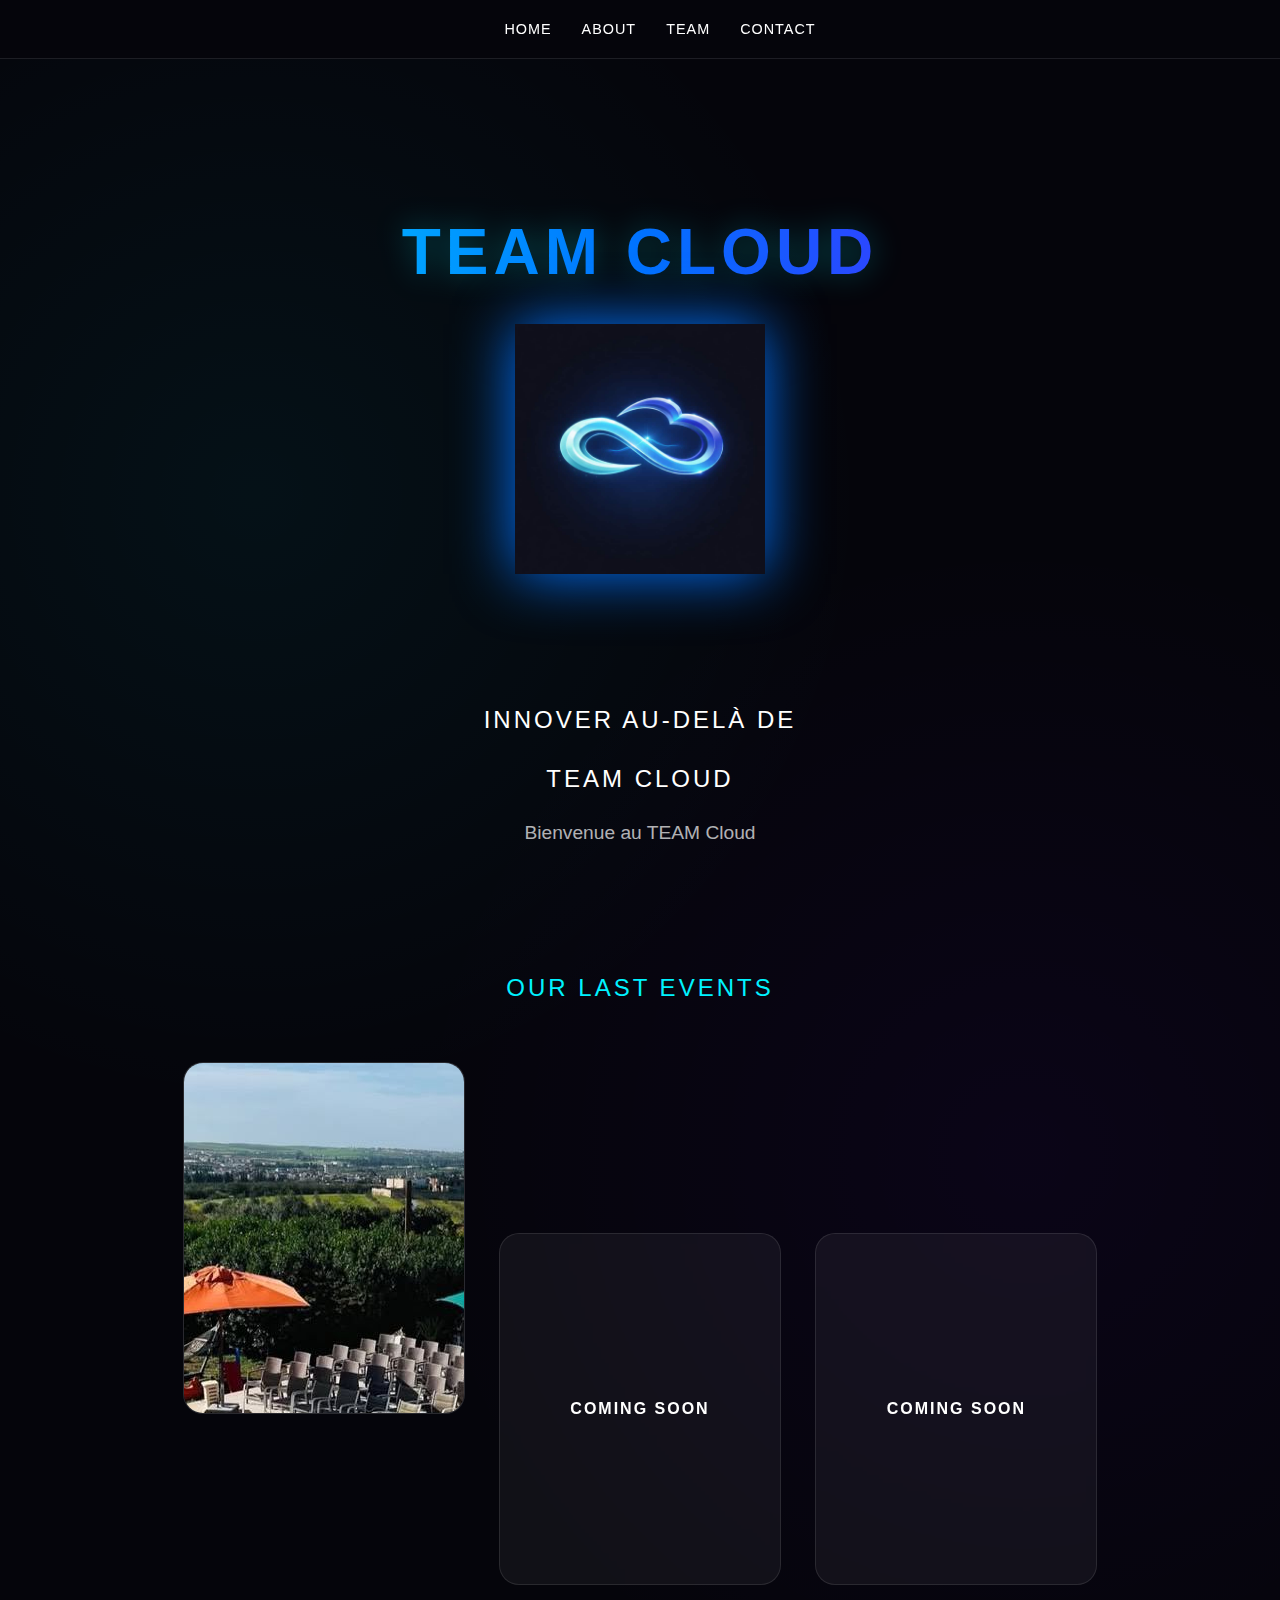
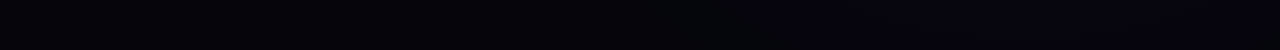
<file: index.html>
<!DOCTYPE html>
<html lang="en">
<head> <link rel="stylesheet" href="style.css">
    
    <meta charset="UTF-8">
    <meta name="viewport" content="width=device-width, initial-scale=1.0">
    <title>index</title>
</head>
<body>
    <nav>
    <ul>
        <li><a href="#">Home</a></li>
        <li><a href="#">About</a></li>
        <li><a href="team.html">Team</a></li>
        <li><a href="contact.html">Contact</a></li>
    </ul>
</nav>
    <div class=" title">
    <h1>TEAM CLOUD</h1>
    <img src="photo1.jpeg" alt="">
    </div>
    <div>
    <h2>Innover au-delà de</h2>
    <h2>TEAM CLOUD</h2>
    </div>
    <p>Bienvenue au  TEAM Cloud </p>

    <div class="q">
<h2>OUR LAST EVENTS</h2>
<div class="img-box">
    <img src="photo55.jpg" alt="">
    <span>COMING SOON</span>
</div>

<div class="img-box">COMING SOON</div>
<div class="img-box">COMING SOON</div>


    </div>
    
</body>
</html>
</file>
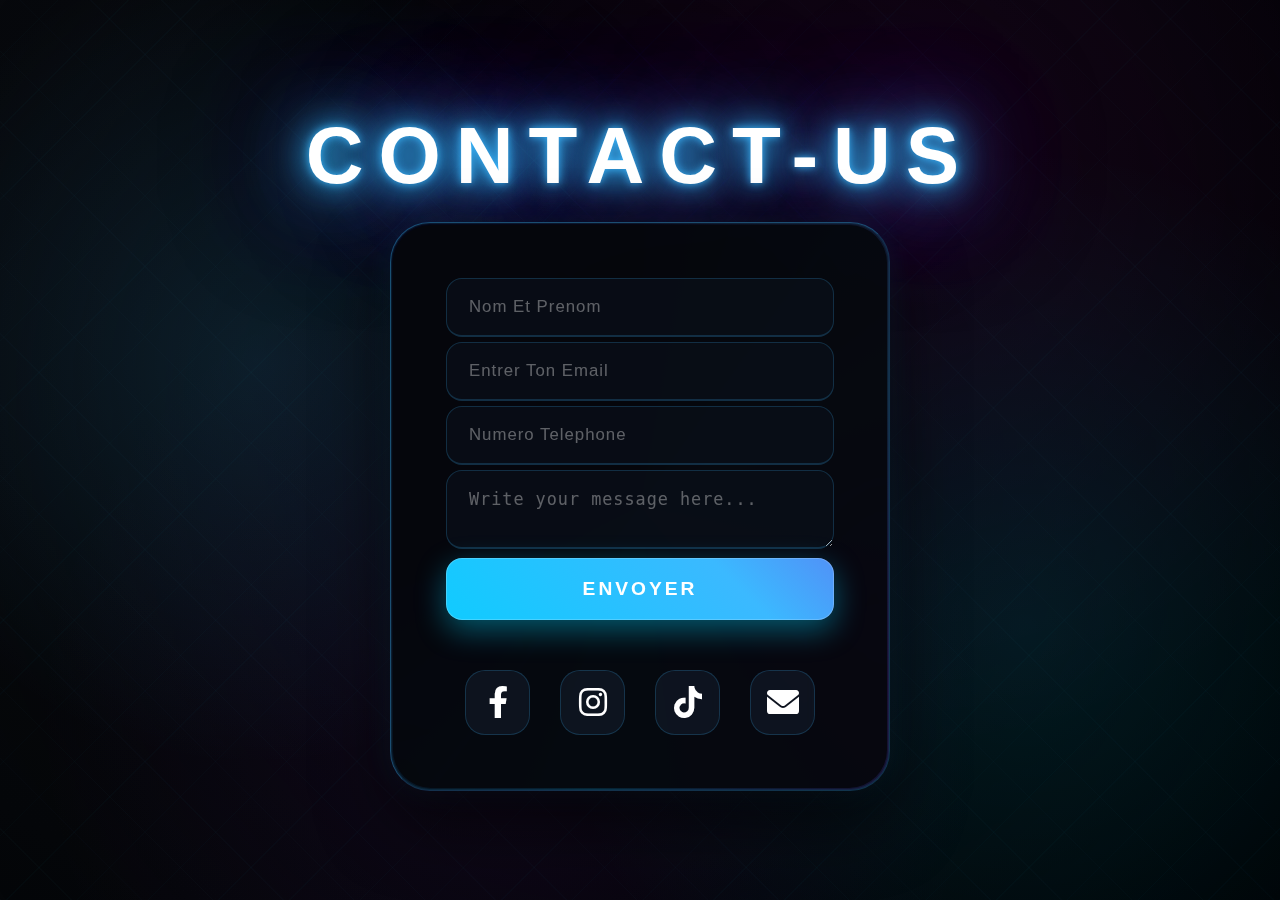
<file: contact.html>
<!DOCTYPE html>
<html lang="en">
<head> <link rel="stylesheet" href="contact.css">
    <link rel="stylesheet" href="https://cdnjs.cloudflare.com/ajax/libs/font-awesome/6.0.0/css/all.min.css">
    <meta charset="UTF-8">
    <meta name="viewport" content="width=device-width, initial-scale=1.0">
    <title>Document</title>
</head>
<body>
    <h1>CONTACT-US</h1>
    
<div class="form">
    <form action="">
        <input type="text" name="nom" placeholder="Nom Et Prenom" required>
        <input type="email" name="email" placeholder="Entrer Ton Email" required>
        <input type="tel" name="tel" placeholder="Numero Telephone" required>
        
        <textarea name="msg" placeholder="Write your message here..."></textarea>
        
        <button type="submit">Envoyer</button>
    </form>
   

<div class="soci">
    <a href="https://www.facebook.com/share/14W4UvyEGzh/
" aria-label="Facebook"><i class="fab fa-facebook-f"></i></a>
    <a href="https://www.instagram.com/teamcloud.iscae?igsh=MXZiNmx5cWMwejE4dA==" aria-label="Instagram"><i class="fab fa-instagram"></i></a>
    <a href="#" aria-label="TikTok"><i class="fab fa-tiktok"></i></a>
    <a href="#" aria-label="Gmail"><i class="fas fa-envelope"></i></a>
</div>
</div>
<script src="contact.js">
   
</script>
</body>

</html>
</file>
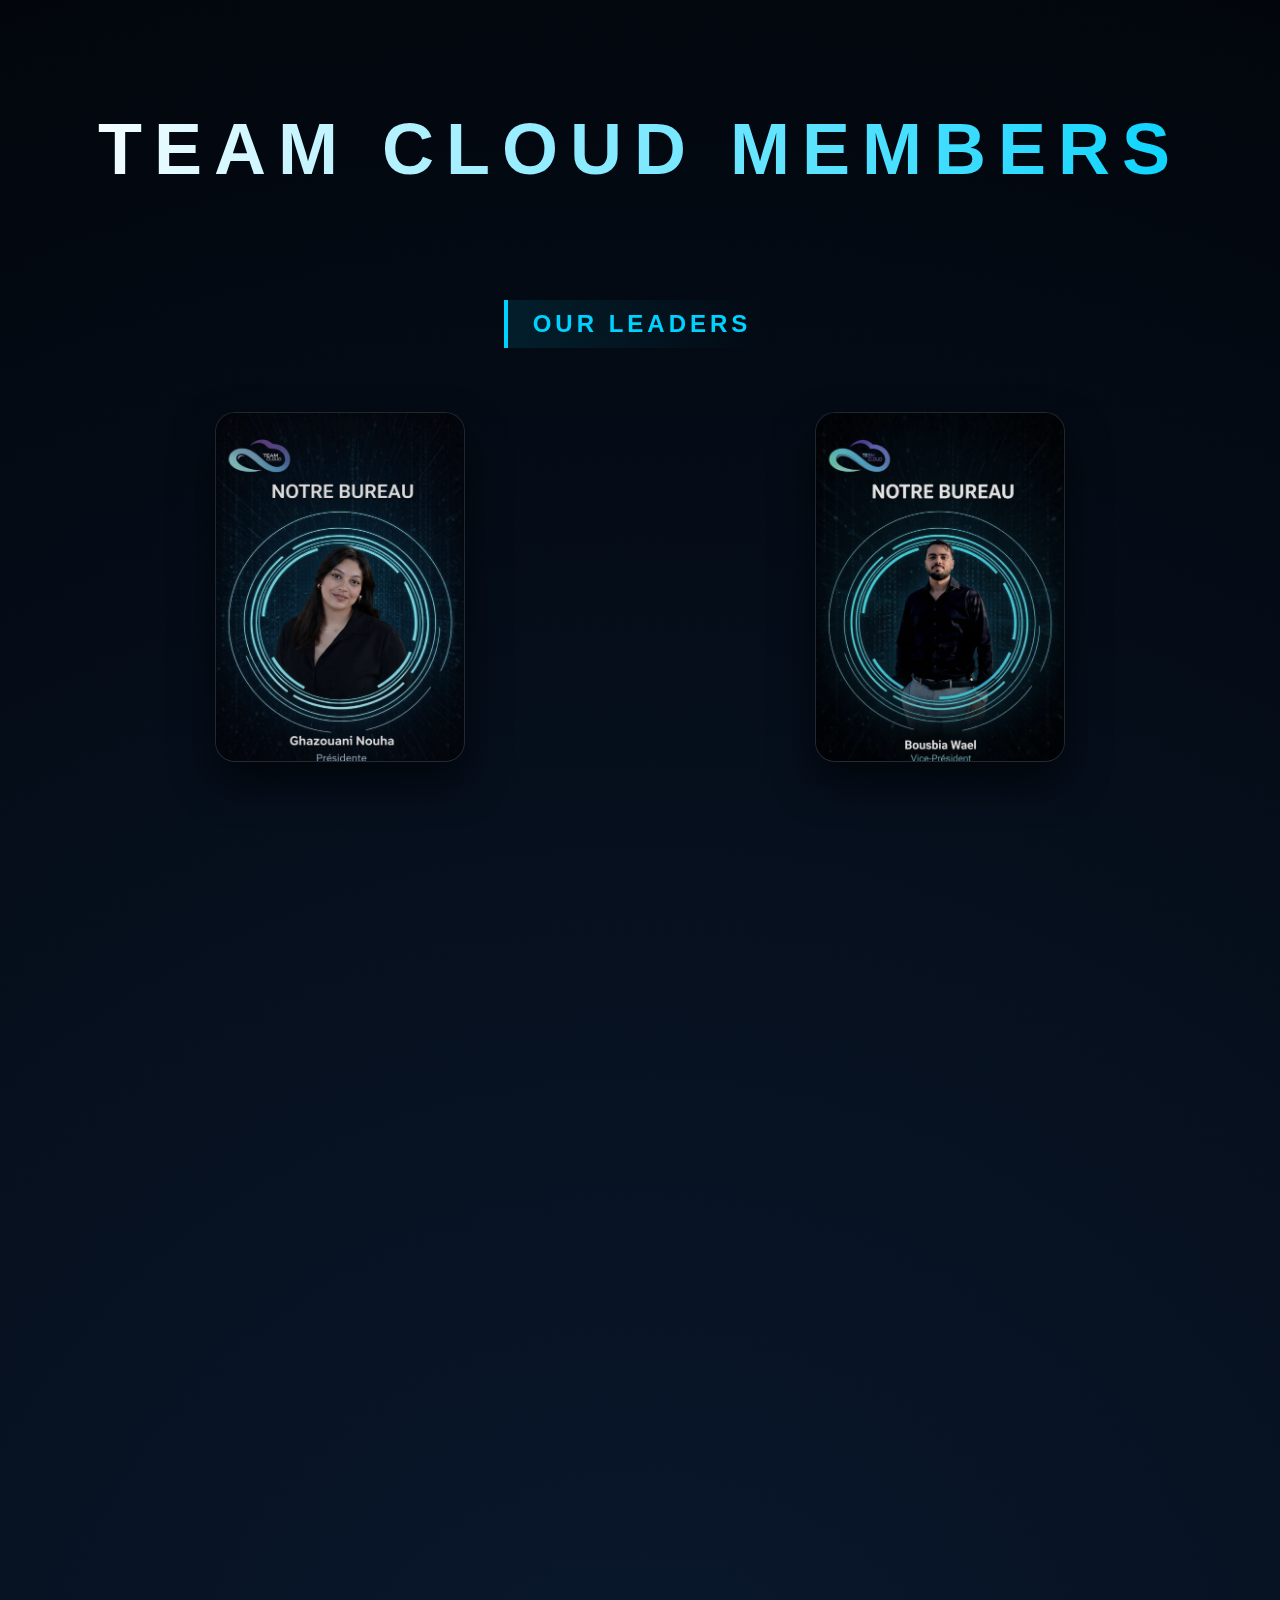
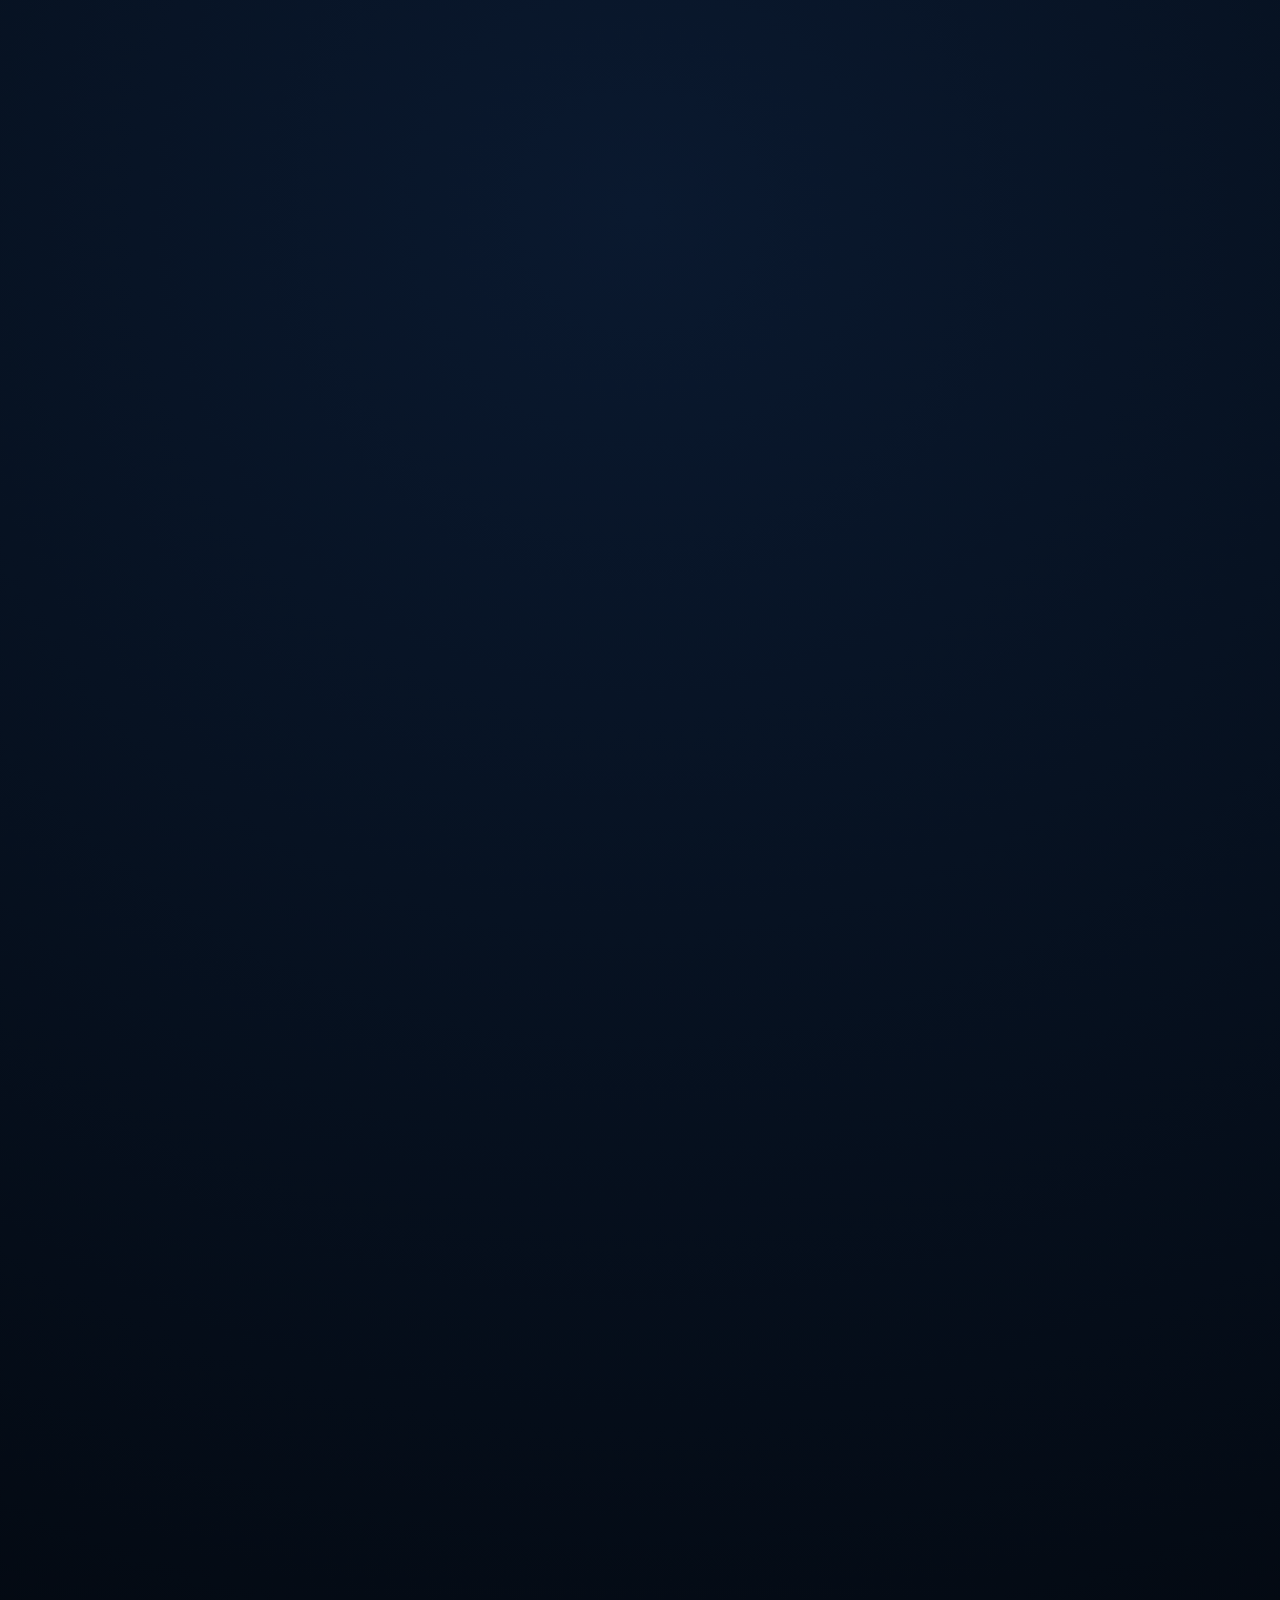
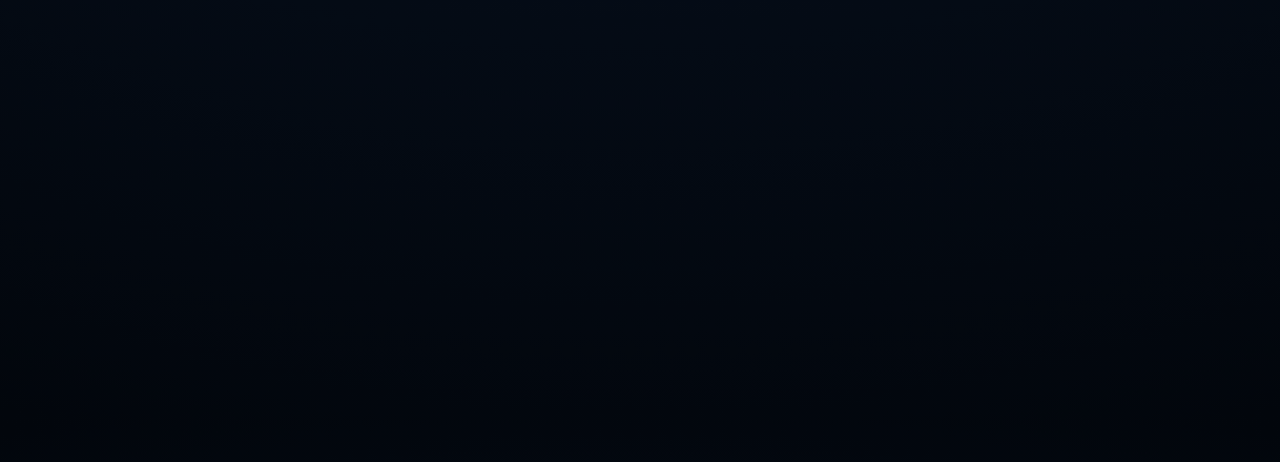
<file: team.html>
<!DOCTYPE html>
<html lang="en">
<head> <link rel="stylesheet" href="team.css">
    <meta charset="UTF-8">
    <meta name="viewport" content="width=device-width, initial-scale=1.0">
    <title>Document</title>
</head>
<body class="cloud-theme">
    <div class="container">
        <h1 class="main-title">TEAM CLOUD MEMBERS</h1>

        <section class="dept">
            <h3><i class="fas fa-crown"></i> Our Leaders</h3>
            <div class="team-grid">
                <img src="photo2.jpg" alt="Leader 1">
                <img src="photo3.jpg" alt="Leader 2">
            </div>
        </section>
        <section class="dept">
            <h3> Trésorerie</h3>
            <div class="team-grid">
                
                <img src="photo4.jpg" alt="Tresorir">
            </div>

        <section class="dept">
            <h3>RH</h3>
            <div class="team-grid">
                <img src="photo1.jpg" alt="RH 1">
                <img src="photo5.jpg" alt="RH 2">
            </div>
        </section>

        <section class="dept">
            <h3>Departement Marketing</h3>
            <div class="team-grid">
                <img src="photo6.jpg" alt="Marketing 1">
                <img src="photo10.jpg" alt="Marketing 2">
            </div>
        </section>

        <section class="dept">
            <h3>Departement Media</h3>
            <div class="team-grid">
                <img src="photo9.jpg" alt="Media 1">
                <img src="photo7.jpg" alt="Media 2">
            </div>
        </section>

        <section class="dept">
            <h3>Departement Event </h3>
            <div class="team-grid">
                <img src="photo8.jpg" alt="Event">
                <img src="photo12.jpeg" alt="Tresorir">
            </div>
        </section>
    </div>
    <script src="team.js"></script>
</body>
</html>
</file>
<file: style.css>
/* General Setup */
:root {
    --cyan: #00f2ff;
    --electric-blue: #0072ff;
    --violet: #7000ff;
    --dark-bg: #05050b;
    --glass: rgba(255, 255, 255, 0.05);
    --glass-border: rgba(255, 255, 255, 0.1);
}

body {
    background-color: var(--dark-bg);
    background-image: 
        radial-gradient(circle at 20% 30%, rgba(0, 242, 255, 0.05) 0%, transparent 40%),
        radial-gradient(circle at 80% 70%, rgba(112, 0, 255, 0.05) 0%, transparent 40%);
    color: white;
    font-family: 'Segoe UI', Roboto, Helvetica, Arial, sans-serif;
    margin: 0;
    overflow-x: hidden;
    line-height: 1.6;
}

/* Navbar Style - Glassmorphism */
nav {
    position: sticky;
    top: 0;
    z-index: 1000;
    background: rgba(5, 5, 11, 0.8);
    backdrop-filter: blur(10px);
    border-bottom: 1px solid var(--glass-border);
    padding: 1rem 5%;
}

nav ul {
    display: flex;
    justify-content: center;
    list-style: none;
    gap: 30px;
    margin: 0;
}

nav ul li a {
    color: white;
    text-decoration: none;
    font-weight: 500;
    text-transform: uppercase;
    letter-spacing: 1px;
    transition: 0.3s;
    font-size: 0.9rem;
}

nav ul li a:hover {
    color: var(--cyan);
    text-shadow: 0 0 10px var(--cyan);
}

/* Header & Logo */
.title {
    text-align: center;
    padding: 100px 20px;
}

.title h1 {
    font-size: 4rem;
    font-weight: 900;
    background: linear-gradient(to right, var(--cyan), var(--electric-blue), var(--violet));
    -webkit-background-clip: text;
    -webkit-text-fill-color: transparent;
    letter-spacing: 5px;
    margin-bottom: 20px;
    filter: drop-shadow(0 0 15px rgba(0, 242, 255, 0.3));
}

.title img {
    width: 250px;
    filter: drop-shadow(0 0 30px var(--electric-blue));
    animation: float 4s ease-in-out infinite;
}

@keyframes float {
    0%, 100% { transform: translateY(0); }
    50% { transform: translateY(-20px); }
}

/* Hero Text */
h2 {
    text-align: center;
    font-weight: 300;
    text-transform: uppercase;
    letter-spacing: 3px;
}

p {
    text-align: center;
    font-size: 1.2rem;
    color: rgba(255, 255, 255, 0.7);
    max-width: 600px;
    margin: 0 auto 50px;
}

/* Events Section - Cards VIP */
.q {
    padding: 50px 5%;
    text-align: center;
}

.q h2 {
    margin-bottom: 40px;
    color: var(--cyan);
}

.img-box {
    display: inline-block;
    width: 280px;
    height: 350px;
    margin: 15px;
    background: var(--glass);
    border: 1px solid var(--glass-border);
    border-radius: 20px;
    display: inline-flex;
    align-items: center;
    justify-content: center;
    font-weight: bold;
    letter-spacing: 2px;
    position: relative;
    overflow: hidden;
    transition: 0.5s cubic-bezier(0.2, 1, 0.3, 1);
    backdrop-filter: blur(5px);
}

.img-box::before {
    content: '';
    position: absolute;
    top: 0; left: -100%;
    width: 100%; height: 100%;
    background: linear-gradient(90deg, transparent, rgba(255,255,255,0.1), transparent);
    transition: 0.5s;
}

.img-box:hover {
    transform: translateY(-15px) scale(1.02);
    border-color: var(--cyan);
    box-shadow: 0 0 30px rgba(0, 242, 255, 0.15);
    background: rgba(255, 255, 255, 0.08);
}

.img-box:hover::before {
    left: 100%;
}
/* Nzidou fel width mta3 el box elli fiha el video kahaw */
.video-box {
    width: 450px; /* Hna tbadal el 3ordh elli t7eb 3lih */
}

/* Hedha bech el video t-ghatti el carre lkoll mta3 el img-box */
.video-box video {
    position: absolute;
    top: 0;
    left: 0;
    width: 100%;
    height: 100%;
    object-fit: cover; /* Hedhi mouhima barcha bech el video ma ttet-fatch */
    z-index: 1;
}

/* Bech el klem "COMING SOON" yabda mel fou9 */
.video-box span {
    position: relative;
    z-index: 2;
    color: white;
    background: rgba(0, 0, 0, 0.5); /* Zid chwaya dhal (shadow) bech el klem yabda wadha7 */
    padding: 5px 10px;
    border-radius: 5px;
}
/* ===== MOBILE VERSION ===== */
</file>
<file: contact.css>
/* =============================================
   ██╗░░░██╗██╗░░░░░████████╗██████╗░░█████╗░
   ██║░░░██║██║░░░░░╚══██╔══╝██╔══██╗██╔══██╗
   ██║░░░██║██║░░░░░░░░██║░░░██████╔╝███████║
   ██║░░░██║██║░░░░░░░░██║░░░██╔══██╗██╔══██║
   ╚██████╔╝███████╗░░░██║░░░██║░░██║██║░░██║
   ░╚═════╝░╚══════╝░░░╚═╝░░░╚═╝░░╚═╝╚═╝░░╚═╝
   =============================================
   QUANTUM NEBULA EDITION v2.0.0
   ENERGY: 1000000000000000%
============================================= */

/* 1. COSMIC SINGULARITY SETUP */
body {
    background: radial-gradient(circle at 30% 30%, #0a0c12 0%, #05070a 60%, #000103 100%);
    color: #ffffff;
    font-family: 'Poppins', 'Inter', sans-serif;
    display: flex;
    flex-direction: column;
    align-items: center;
    justify-content: center;
    min-height: 100vh;
    margin: 0;
    overflow: hidden;
    position: relative;
}

/* QUANTUM FOAM BACKGROUND - 7 LAYERS DEEP */
body::before {
    content: "";
    position: absolute;
    inset: 0;
    background-image: 
        repeating-linear-gradient(45deg, rgba(59, 185, 255, 0.02) 0px, rgba(59, 185, 255, 0.02) 1px, transparent 1px, transparent 50px),
        repeating-linear-gradient(-45deg, rgba(0, 210, 255, 0.02) 0px, rgba(0, 210, 255, 0.02) 1px, transparent 1px, transparent 50px),
        radial-gradient(circle at 20% 40%, rgba(59, 185, 255, 0.15) 0%, transparent 35%),
        radial-gradient(circle at 80% 70%, rgba(0, 210, 255, 0.12) 0%, transparent 40%),
        radial-gradient(circle at 40% 80%, rgba(138, 43, 226, 0.1) 0%, transparent 45%),
        radial-gradient(circle at 70% 20%, rgba(255, 0, 255, 0.08) 0%, transparent 50%),
        radial-gradient(circle at 50% 50%, rgba(0, 0, 0, 0.95) 0%, transparent 100%);
    z-index: -2;
    opacity: 0.9;
}

/* NEBULA CLOUDS - 3D PARALLAX */
.glow-orb-1, .glow-orb-2, .glow-orb-3 {
    position: absolute;
    border-radius: 50%;
    filter: blur(120px);
    z-index: -1;
    animation: quantumFloat 25s infinite alternate;
}

.glow-orb-1 {
    width: 600px;
    height: 600px;
    background: rgba(59, 185, 255, 0.15);
    top: -200px;
    left: -200px;
    animation-duration: 35s;
}

.glow-orb-2 {
    width: 500px;
    height: 500px;
    background: rgba(138, 43, 226, 0.12);
    bottom: -200px;
    right: -200px;
    animation-duration: 30s;
    animation-delay: -10s;
}

.glow-orb-3 {
    width: 400px;
    height: 400px;
    background: rgba(0, 210, 255, 0.1);
    bottom: 20%;
    left: 30%;
    animation-duration: 40s;
    animation-delay: -5s;
}

@keyframes quantumFloat {
    0% { transform: translate(0, 0) scale(1); }
    33% { transform: translate(5%, 8%) scale(1.1); }
    66% { transform: translate(-3%, -5%) scale(0.95); }
    100% { transform: translate(7%, -3%) scale(1.05); }
}

/* 2. QUASAR TITLE - 4D HYPERSPACE */
h1 {
    color: #fff;
    font-size: 5rem;
    font-weight: 900;
    letter-spacing: 15px;
    text-transform: uppercase;
    margin-bottom: 20px;
    position: relative;
    text-shadow: 
        0 0 10px #3BB9FF,
        0 0 30px #3BB9FF,
        0 0 60px #00D2FF,
        0 0 100px #8A2BE2,
        0 0 150px rgba(138, 43, 226, 0.5),
        0 0 200px rgba(0, 210, 255, 0.3);
    animation: quantumPulse 3s infinite;
}

/* GLITCH EFFECT ON HOVER */
h1:hover {
    animation: glitch 0.5s infinite;
}

@keyframes glitch {
    0%, 100% { transform: skew(0deg, 0deg); opacity: 1; text-shadow: 0 0 10px cyan, 0 0 30px blue, 0 0 50px purple; }
    20% { transform: skew(5deg, 2deg); opacity: 0.9; text-shadow: -3px 0 cyan, 3px 0 red; }
    40% { transform: skew(-5deg, -2deg); opacity: 0.9; text-shadow: 3px 0 cyan, -3px 0 red; }
    60% { transform: skew(3deg, 1deg); opacity: 0.95; }
    80% { transform: skew(-3deg, -1deg); opacity: 0.95; }
}

@keyframes quantumPulse {
    0%, 100% { opacity: 1; transform: scale(1); filter: brightness(1); }
    50% { opacity: 0.95; transform: scale(0.98); filter: brightness(1.2); }
}

/* 3. STARGATE FORM CONTAINER */
.form {
    background: rgba(5, 7, 12, 0.75);
    backdrop-filter: blur(35px) saturate(200%);
    -webkit-backdrop-filter: blur(35px) saturate(200%);
    border: 1px solid rgba(59, 185, 255, 0.25);
    border-top: 1px solid rgba(59, 185, 255, 0.4);
    border-left: 1px solid rgba(59, 185, 255, 0.4);
    padding: 55px;
    border-radius: 40px;
    box-shadow: 
        0 30px 70px rgba(0, 0, 0, 0.6),
        0 0 0 1px rgba(59, 185, 255, 0.1) inset,
        0 0 30px rgba(59, 185, 255, 0.1);
    width: 100%;
    max-width: 500px;
    position: relative;
    overflow: hidden;
    transition: all 0.6s cubic-bezier(0.23, 1, 0.32, 1);
}

.form:hover {
    border-color: rgba(59, 185, 255, 0.5);
    box-shadow: 
        0 40px 80px rgba(0, 0, 0, 0.8),
        0 0 0 2px rgba(59, 185, 255, 0.2) inset,
        0 0 60px rgba(0, 210, 255, 0.2);
    transform: translateY(-5px);
}

/* QUANTUM PORTAL - DYNAMIC BORDER */
.form::before {
    content: "";
    position: absolute;
    top: -50%;
    left: -50%;
    width: 200%;
    height: 200%;
    background: conic-gradient(
        transparent,
        rgba(59, 185, 255, 0.3),
        rgba(138, 43, 226, 0.3),
        rgba(0, 210, 255, 0.3),
        transparent 70%
    );
    animation: quantumSpin 6s linear infinite;
    z-index: -1;
    opacity: 0.5;
}

.form::after {
    content: "";
    position: absolute;
    inset: 2px;
    background: rgba(5, 7, 12, 0.9);
    border-radius: 38px;
    z-index: -1;
}

@keyframes quantumSpin {
    from { transform: rotate(0deg) scale(1); }
    to { transform: rotate(360deg) scale(1); }
}

/* 4. HYPERIUM INPUT FIELDS */
input, textarea, select {
    background: rgba(10, 15, 25, 0.7);
    border: 1px solid rgba(59, 185, 255, 0.2);
    border-bottom: 2px solid rgba(59, 185, 255, 0.2);
    border-radius: 16px;
    padding: 18px 22px;
    color: #fff;
    font-size: 1.05rem;
    font-weight: 400;
    letter-spacing: 0.5px;
    outline: none;
    transition: all 0.4s cubic-bezier(0.175, 0.885, 0.32, 1.4);
    width: 100%;
    box-sizing: border-box;
    margin-bottom: 5px;
}

input::placeholder, textarea::placeholder {
    color: rgba(224, 224, 224, 0.4);
    font-weight: 300;
    letter-spacing: 1px;
}

input:focus, textarea:focus, select:focus {
    background: rgba(15, 25, 40, 0.9);
    border-color: #3BB9FF;
    border-bottom: 2px solid #00D2FF;
    box-shadow: 
        0 0 0 3px rgba(59, 185, 255, 0.1),
        0 0 30px rgba(59, 185, 255, 0.3);
    transform: scale(1.02) translateY(-2px);
}

/* 5. ANTIMATTER BUTTON */
button {
    background: linear-gradient(45deg, #00D2FF, #3BB9FF, #8A2BE2, #00D2FF);
    background-size: 300% 300%;
    color: white;
    font-weight: 800;
    font-size: 1.2rem;
    text-transform: uppercase;
    letter-spacing: 3px;
    padding: 20px 30px;
    border: none;
    border-radius: 16px;
    cursor: pointer;
    transition: all 0.5s ease;
    box-shadow: 
        0 10px 30px rgba(0, 210, 255, 0.4),
        0 0 0 1px rgba(255, 255, 255, 0.2) inset;
    position: relative;
    overflow: hidden;
    width: 100%;
}

button::before {
    content: "";
    position: absolute;
    top: -2px;
    left: -2px;
    right: -2px;
    bottom: -2px;
    background: linear-gradient(45deg, #00D2FF, #8A2BE2, #3BB9FF);
    border-radius: 18px;
    z-index: -1;
    opacity: 0;
    transition: opacity 0.5s;
}

button:hover {
    background-position: 100% 50%;
    letter-spacing: 8px;
    box-shadow: 
        0 20px 50px rgba(0, 210, 255, 0.6),
        0 0 0 3px rgba(255, 255, 255, 0.3) inset,
        0 0 50px #3BB9FF;
    transform: translateY(-5px) scale(1.02);
}

button:hover::before {
    opacity: 1;
    animation: borderPulse 1.5s infinite;
}

button:active {
    transform: translateY(-2px) scale(0.98);
}

@keyframes borderPulse {
    0%, 100% { opacity: 0.5; }
    50% { opacity: 1; }
}

/* 6. SOCIAL CONSTELLATION */
.soci {
    margin-top: 50px;
    display: flex;
    justify-content: center;
    gap: 30px;
    position: relative;
}

.soci a {
    color: #fff;
    font-size: 2rem;
    width: 65px;
    height: 65px;
    display: flex;
    align-items: center;
    justify-content: center;
    border-radius: 20px;
    background: rgba(20, 30, 45, 0.5);
    backdrop-filter: blur(5px);
    border: 1px solid rgba(59, 185, 255, 0.2);
    transition: all 0.6s cubic-bezier(0.34, 1.56, 0.64, 1);
    text-decoration: none;
    position: relative;
    overflow: hidden;
}

.soci a::before {
    content: "";
    position: absolute;
    width: 100%;
    height: 100%;
    background: radial-gradient(circle at center, rgba(59, 185, 255, 0.8), transparent 70%);
    opacity: 0;
    transition: opacity 0.4s;
    border-radius: 20px;
}

.soci a:hover {
    color: #0B0E14;
    background: #3BB9FF;
    transform: translateY(-15px) rotate(360deg);
    box-shadow: 
        0 20px 40px rgba(59, 185, 255, 0.6),
        0 0 0 2px rgba(255, 255, 255, 0.4);
    border-color: transparent;
}

.soci a:hover::before {
    opacity: 1;
    animation: ripple 1s ease-out;
}

@keyframes ripple {
    0% { transform: scale(0); opacity: 0.8; }
    100% { transform: scale(2); opacity: 0; }
}

/* 7. QUANTUM PARTICLE EFFECT */
.particle {
    position: absolute;
    width: 4px;
    height: 4px;
    background: rgba(59, 185, 255, 0.6);
    border-radius: 50%;
    pointer-events: none;
    animation: particleFloat 8s infinite linear;
}

@keyframes particleFloat {
    0% { transform: translateY(0) translateX(0); opacity: 0; }
    10% { opacity: 0.8; }
    90% { opacity: 0.4; }
    100% { transform: translateY(-100vh) translateX(20vw); opacity: 0; }
}

/* 8. RESPONSIVE PERFECTION */
@media (max-width: 768px) {
    h1 {
        font-size: 3rem;
        letter-spacing: 8px;
    }
    
    .form {
        padding: 35px;
        margin: 20px;
    }
    
    .soci a {
        width: 55px;
        height: 55px;
        font-size: 1.6rem;
    }
}

@media (max-width: 480px) {
    h1 {
        font-size: 2.2rem;
        letter-spacing: 5px;
    }
    
    .form {
        padding: 25px;
    }
    
    button {
        font-size: 1rem;
        padding: 16px;
    }
}

/* 9. SMOOTH SCROLLING & PERFECT TYPOGRAPHY */
* {
    margin: 0;
    padding: 0;
    box-sizing: border-box;
}

html {
    scroll-behavior: smooth;
}

::selection {
    background: rgba(59, 185, 255, 0.3);
    color: white;
}

/* 10. CUSTOM SCROLLBAR - CYBERPUNK EDITION */
::-webkit-scrollbar {
    width: 12px;
}

::-webkit-scrollbar-track {
    background: #0a0c12;
    border-left: 1px solid rgba(59, 185, 255, 0.1);
}

::-webkit-scrollbar-thumb {
    background: linear-gradient(45deg, #3BB9FF, #00D2FF);
    border-radius: 6px;
    border: 2px solid #0a0c12;
}

::-webkit-scrollbar-thumb:hover {
    background: linear-gradient(45deg, #00D2FF, #8A2BE2);
}
</file>
<file: team.css>
/* --- Global Reset & VIP Theme --- */
:root {
    --neon-blue: #00d2ff;
    --neon-purple: #9d50bb;
    --deep-dark: #02060c;
    --glass-bg: rgba(255, 255, 255, 0.03);
    --transition-fast: 0.3s cubic-bezier(0.25, 0.46, 0.45, 0.94);
}

* {
    box-sizing: border-box;
}

body.cloud-theme {
    background: radial-gradient(circle at center, #0a192f 0%, #02060c 100%);
    color: #ffffff;
    font-family: 'Poppins', 'Segoe UI', sans-serif;
    margin: 0;
    padding: 60px 20px;
    text-align: center;
    overflow-x: hidden;
}

/* --- Animated Background (Starry Night Effect) --- */
body::before {
    content: "";
    position: fixed;
    top: 0; left: 0; width: 100%; height: 100%;
    background: transparent url('https://www.transparenttextures.com/patterns/stardust.png') repeat;
    opacity: 0.2;
    z-index: -1;
    animation: backgroundFloat 50s linear infinite;
}

@keyframes backgroundFloat {
    from { background-position: 0 0; }
    to { background-position: 1000px 1000px; }
}

/* --- Typography VIP --- */
.main-title {
    font-size: clamp(2rem, 8vw, 4.5rem);
    font-weight: 900;
    text-transform: uppercase;
    letter-spacing: 12px;
    margin-bottom: 60px;
    background: linear-gradient(to right, #fff, var(--neon-blue), #fff);
    background-size: 200% auto;
    -webkit-background-clip: text;
    -webkit-text-fill-color: transparent;
    animation: shineText 4s linear infinite, pulseGlow 3s ease-in-out infinite alternate;
}

@keyframes shineText {
    to { background-position: 200% center; }
}

@keyframes pulseGlow {
    from { filter: drop-shadow(0 0 10px rgba(0, 210, 255, 0.4)); }
    to { filter: drop-shadow(0 0 30px rgba(0, 210, 255, 0.9)); }
}

h3 {
    font-size: 1.5rem;
    color: var(--neon-blue);
    text-transform: uppercase;
    letter-spacing: 4px;
    margin-top: 50px;
    padding: 10px 25px;
    border-left: 4px solid var(--neon-blue);
    background: linear-gradient(90deg, rgba(0, 210, 255, 0.1), transparent);
    display: inline-block;
}

/* --- Grid & Layout --- */
.container {
    max-width: 1200px;
    margin: auto;
}

.team-grid {
    display: grid;
    grid-template-columns: repeat(auto-fit, minmax(240px, 1fr));
    gap: 40px;
    padding: 40px 20px;
    justify-items: center;
}

/* --- The Image Cards (The "Wow" Factor) --- */
.team-grid img {
    width: 100%;
    max-width: 250px;
    height: 350px;
    object-fit: cover;
    border-radius: 20px;
    border: 1px solid rgba(255, 255, 255, 0.1);
    background: var(--glass-bg);
    box-shadow: 0 20px 40px rgba(0, 0, 0, 0.6);
    cursor: pointer;
    filter: grayscale(20%) brightness(0.9);
    transition: all 0.5s cubic-bezier(0.175, 0.885, 0.32, 1.275);
    transform-origin: center;
}

/* --- Hover Extra Ultra VIP --- */
.team-grid img:hover {
    filter: grayscale(0%) brightness(1.2);
    border-color: var(--neon-blue);
    box-shadow: 
        0 0 20px rgba(0, 210, 255, 0.4),
        0 0 60px rgba(0, 210, 255, 0.2),
        inset 0 0 20px rgba(0, 210, 255, 0.2);
    /* Transform is handled by JS for the 3D effect, 
       but we add a small lift here for safety */
    z-index: 10;
}

/* --- Responsive Optimization --- */
@media (max-width: 768px) {
    .team-grid {
        grid-template-columns: repeat(2, 1fr);
        gap: 20px;
    }
    .main-title {
        letter-spacing: 5px;
    }
}

@media (max-width: 480px) {
    .team-grid {
        grid-template-columns: 1fr;
    }
}
</file>
